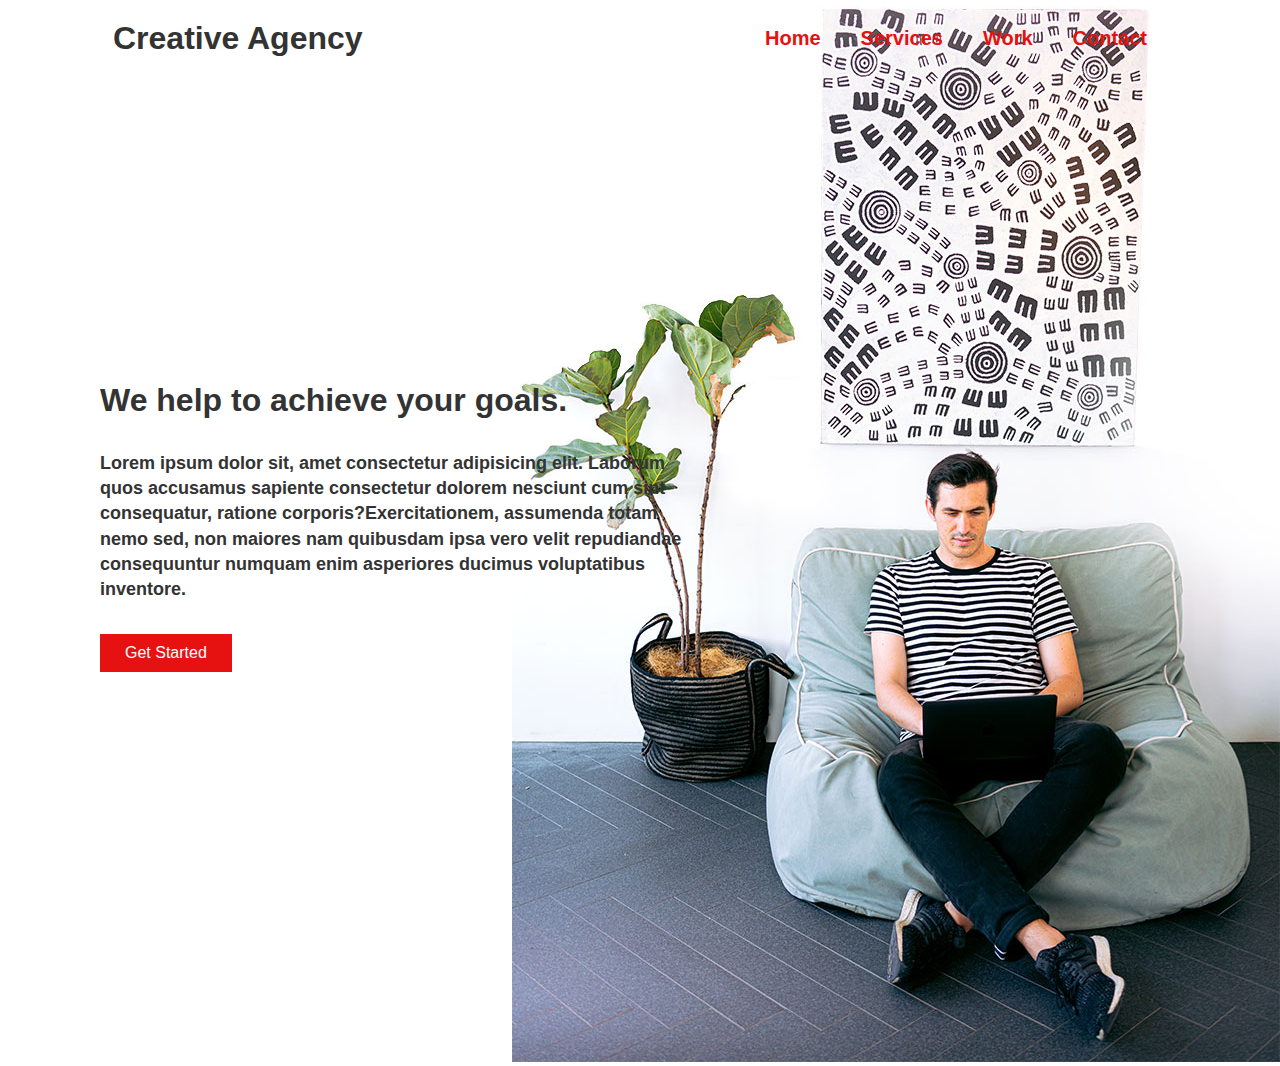
<file: Agency Project/index.html>
<!DOCTYPE html>
<html lang="en">
<head>
    <meta charset="UTF-8">
    <meta http-equiv="X-UA-Compatible" content="IE=edge">
    <meta name="viewport" content="width=device-width, initial-scale=1.0">
    <link rel="stylesheet" href="css/all.min.css">
    <link rel="stylesheet" href="css/fontawesome.min.css">
    <link rel="stylesheet" href="style.css">
    <link rel="stylesheet" href="navigation.css">
    <link rel="stylesheet" href="showcase.css">
    <link rel="stylesheet" href="services.css">
    <title>Creative Agency</title>
</head>
<body>

<!-- Navigation -->

    <header>
        <div class="container">
            <div class="main-nav">
                <h3 class="h3-all">Creative Agency</h3>

                <ul>
                    <li><a href="index.html">Home</a></li>
                    <li><a href="services.html">Services</a></li>
                    <li><a href="work.html">Work</a></li>
                    <li><a href="contact.html">Contact</a></li>
                </ul>
            </div>

        </div>
    </header>

    <!-- Showcase -->

    <section>
        <div class="showcase">

            <div class="show-img">
                <img src="images/home-img.jpg" alt="">
            </div>

            <div class="show-text spacing">
                <h3 class="h3-all">We help to achieve your goals.</h3>
                <p>Lorem ipsum dolor sit, amet consectetur adipisicing elit. Laborum quos accusamus sapiente consectetur dolorem nesciunt cum sint consequatur, ratione corporis?Exercitationem, assumenda totam nemo sed, non maiores nam quibusdam ipsa vero velit repudiandae consequuntur numquam enim asperiores ducimus voluptatibus inventore.</p>
                <a href="contact.html">Get Started</a>
            </div>

        </div>
    </section>

</body>
</html>
</file>
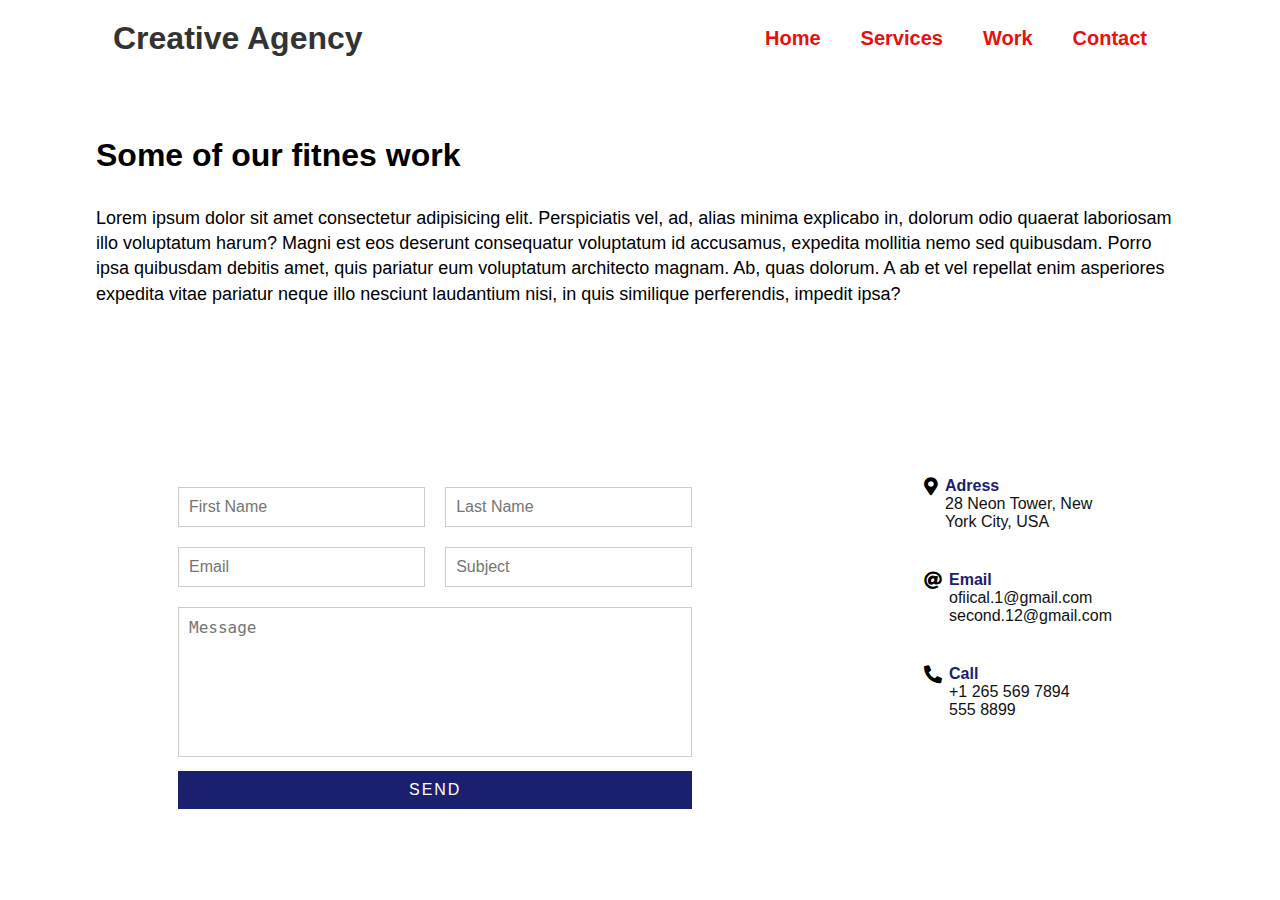
<file: Agency Project/contact.html>
<!DOCTYPE html>
<html lang="en">
<head>
    <meta charset="UTF-8">
    <meta http-equiv="X-UA-Compatible" content="IE=edge">
    <meta name="viewport" content="width=device-width, initial-scale=1.0">
    <link rel="stylesheet" href="css/all.min.css">
    <link rel="stylesheet" href="css/fontawesome.min.css">
    <link rel="stylesheet" href="style.css">
    <link rel="stylesheet" href="navigation.css">
    <link rel="stylesheet" href="showcase.css">
    <link rel="stylesheet" href="services.css">
    <link rel="stylesheet" href="work.css">
    <link rel="stylesheet" href="contact.css">
    <title>Creative Agency</title>
</head>
<body>

<!-- Navigation -->

    <header>
        <div class="container">
            <div class="main-nav">
                <h3 class="h3-all">Creative Agency</h3>

                <ul>
                    <li><a href="index.html">Home</a></li>
                    <li><a href="services.html">Services</a></li>
                    <li><a href="work.html">Work</a></li>
                    <li><a href="contact.html">Contact</a></li>
                </ul>
            </div>

        </div>
    </header>

    <!-- Services -->

    <section class="services">
        <div class="container spacing">
            <h1>Some of our fitnes work</h1>
            <p>Lorem ipsum dolor sit amet consectetur adipisicing elit. Perspiciatis vel, ad, alias minima explicabo in, dolorum odio quaerat laboriosam illo voluptatum harum? Magni est eos deserunt consequatur voluptatum id accusamus, expedita mollitia nemo sed quibusdam. Porro ipsa quibusdam debitis amet, quis pariatur eum voluptatum architecto magnam. Ab, quas dolorum. A ab et vel repellat enim asperiores expedita vitae pariatur neque illo nesciunt laudantium nisi, in quis similique perferendis, impedit ipsa?</p>
        </div>
    </section>

    <!-- Contact -->

    <section class="section-contact">
        <div class="contact">
            <div class="contact-form">
                
                <form>

                    <div class="row">
                        <div class="input-50">
                            <input type="text" placeholder="First Name">
                        </div>
                        <div class="input-50">
                            <input type="text" placeholder="Last Name">
                        </div>
                    </div>

                    <div class="row">
                        <div class="input-50">
                            <input type="text" placeholder="Email">
                        </div>
                        <div class="input-50">
                            <input type="text" placeholder="Subject">
                        </div>
                    </div>

                    <div class="row">
                        <div class="input-100">
                            <textarea placeholder="Message"></textarea>
                        </div>
                    </div>

                    <div class="row">
                        <div class="input-100">
                            <input type="submit" value="Send">
                        </div>
                    </div>

                </form>

            </div>

            <div class="contact-info">

                <div class="info-box">
                    <i class="fas fa-map-marker-alt"></i>
                    <div class="details">
                        <h4>Adress</h4>
                        <p>28 Neon Tower, New York City, USA</p>
                    </div>
                </div>

                <div class="info-box">
                    <i class="fas fa-at"></i>
                    <div class="details">
                        <h4>Email</h4>
                        <p>ofiical.1@gmail.com</p>
                        <p>second.12@gmail.com</p>
                    </div>
                </div>

                <div class="info-box">
                    <i class="fas fa-phone-alt"></i>
                    <div class="details">
                        <h4>Call</h4>
                        <p>+1 265 569 7894</p>
                        <p>555 8899</p>
                    </div>
                </div>

            </div>
        </div>
    </section>

</body>
</html>
</file>
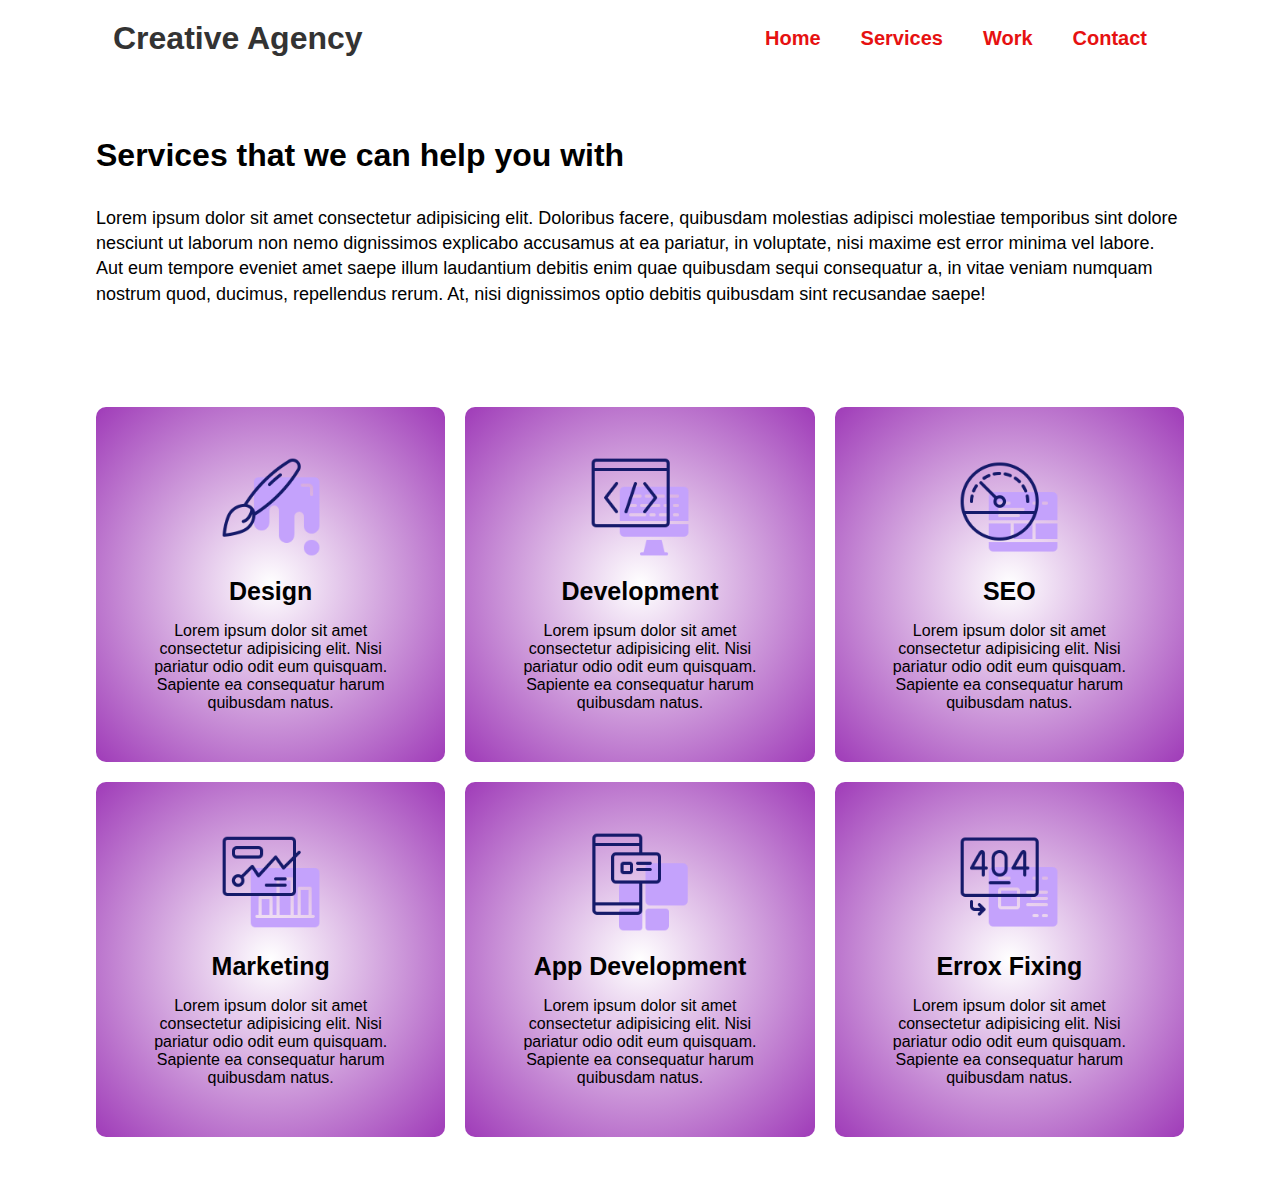
<file: Agency Project/services.html>
<!DOCTYPE html>
<html lang="en">
<head>
    <meta charset="UTF-8">
    <meta http-equiv="X-UA-Compatible" content="IE=edge">
    <meta name="viewport" content="width=device-width, initial-scale=1.0">
    <link rel="stylesheet" href="css/all.min.css">
    <link rel="stylesheet" href="css/fontawesome.min.css">
    <link rel="stylesheet" href="style.css">
    <link rel="stylesheet" href="navigation.css">
    <link rel="stylesheet" href="showcase.css">
    <link rel="stylesheet" href="services.css">
    <title>Creative Agency</title>
</head>
<body>

<!-- Navigation -->

    <header>
        <div class="container">
            <div class="main-nav">
                <h3 class="h3-all">Creative Agency</h3>

                <ul>
                    <li><a href="index.html">Home</a></li>
                    <li><a href="services.html">Services</a></li>
                    <li><a href="work.html">Work</a></li>
                    <li><a href="contact.html">Contact</a></li>
                </ul>
            </div>

        </div>
    </header>

    <!-- Services -->

    <section class="services">
        <div class="container spacing">
            <h1>Services that we can help you with</h1>
            <p>Lorem ipsum dolor sit amet consectetur adipisicing elit. Doloribus facere, quibusdam molestias adipisci molestiae temporibus sint dolore nesciunt ut laborum non nemo dignissimos explicabo accusamus at ea pariatur, in voluptate, nisi maxime est error minima vel labore. Aut eum tempore eveniet amet saepe illum laudantium debitis enim quae quibusdam sequi consequatur a, in vitae veniam numquam nostrum quod, ducimus, repellendus rerum. At, nisi dignissimos optio debitis quibusdam sint recusandae saepe!
            </p>
        </div>
    </section>

    <!-- Grid -->

    <section class="grid">
     <div class="container">

      <div class="grid-all">

        <div class="grid-box grid-back spacing-2">
            <img src="images/001.png" alt="" class="grid-img">
            <h3>Design</h3>
            <p>Lorem ipsum dolor sit amet consectetur adipisicing elit. Nisi pariatur odio odit eum quisquam. Sapiente ea consequatur harum quibusdam natus.</p>
        </div>

        <div class="grid-box grid-back spacing-2">
            <img src="images/002.png" alt="" class="grid-img">
            <h3>Development</h3>
            <p>Lorem ipsum dolor sit amet consectetur adipisicing elit. Nisi pariatur odio odit eum quisquam. Sapiente ea consequatur harum quibusdam natus.</p>
        </div>

        <div class="grid-box grid-back spacing-2">
            <img src="images/003.png" alt="" class="grid-img">
            <h3>SEO</h3>
            <p>Lorem ipsum dolor sit amet consectetur adipisicing elit. Nisi pariatur odio odit eum quisquam. Sapiente ea consequatur harum quibusdam natus.</p>
        </div>

        <div class="grid-box grid-back spacing-2">
            <img src="images/004.png" alt="" class="grid-img">
            <h3>Marketing</h3>
            <p>Lorem ipsum dolor sit amet consectetur adipisicing elit. Nisi pariatur odio odit eum quisquam. Sapiente ea consequatur harum quibusdam natus.</p>
        </div>

        <div class="grid-box grid-back spacing-2">
            <img src="images/005.png" alt="" class="grid-img">
            <h3>App Development</h3>
            <p>Lorem ipsum dolor sit amet consectetur adipisicing elit. Nisi pariatur odio odit eum quisquam. Sapiente ea consequatur harum quibusdam natus.</p>
        </div>

        <div class="grid-box grid-back spacing-2">
            <img src="images/006.png" alt="" class="grid-img">
            <h3>Errox Fixing</h3>
            <p>Lorem ipsum dolor sit amet consectetur adipisicing elit. Nisi pariatur odio odit eum quisquam. Sapiente ea consequatur harum quibusdam natus.</p>
        </div>

      </div>
     </div>
    </section>

</body>
</html>
</file>
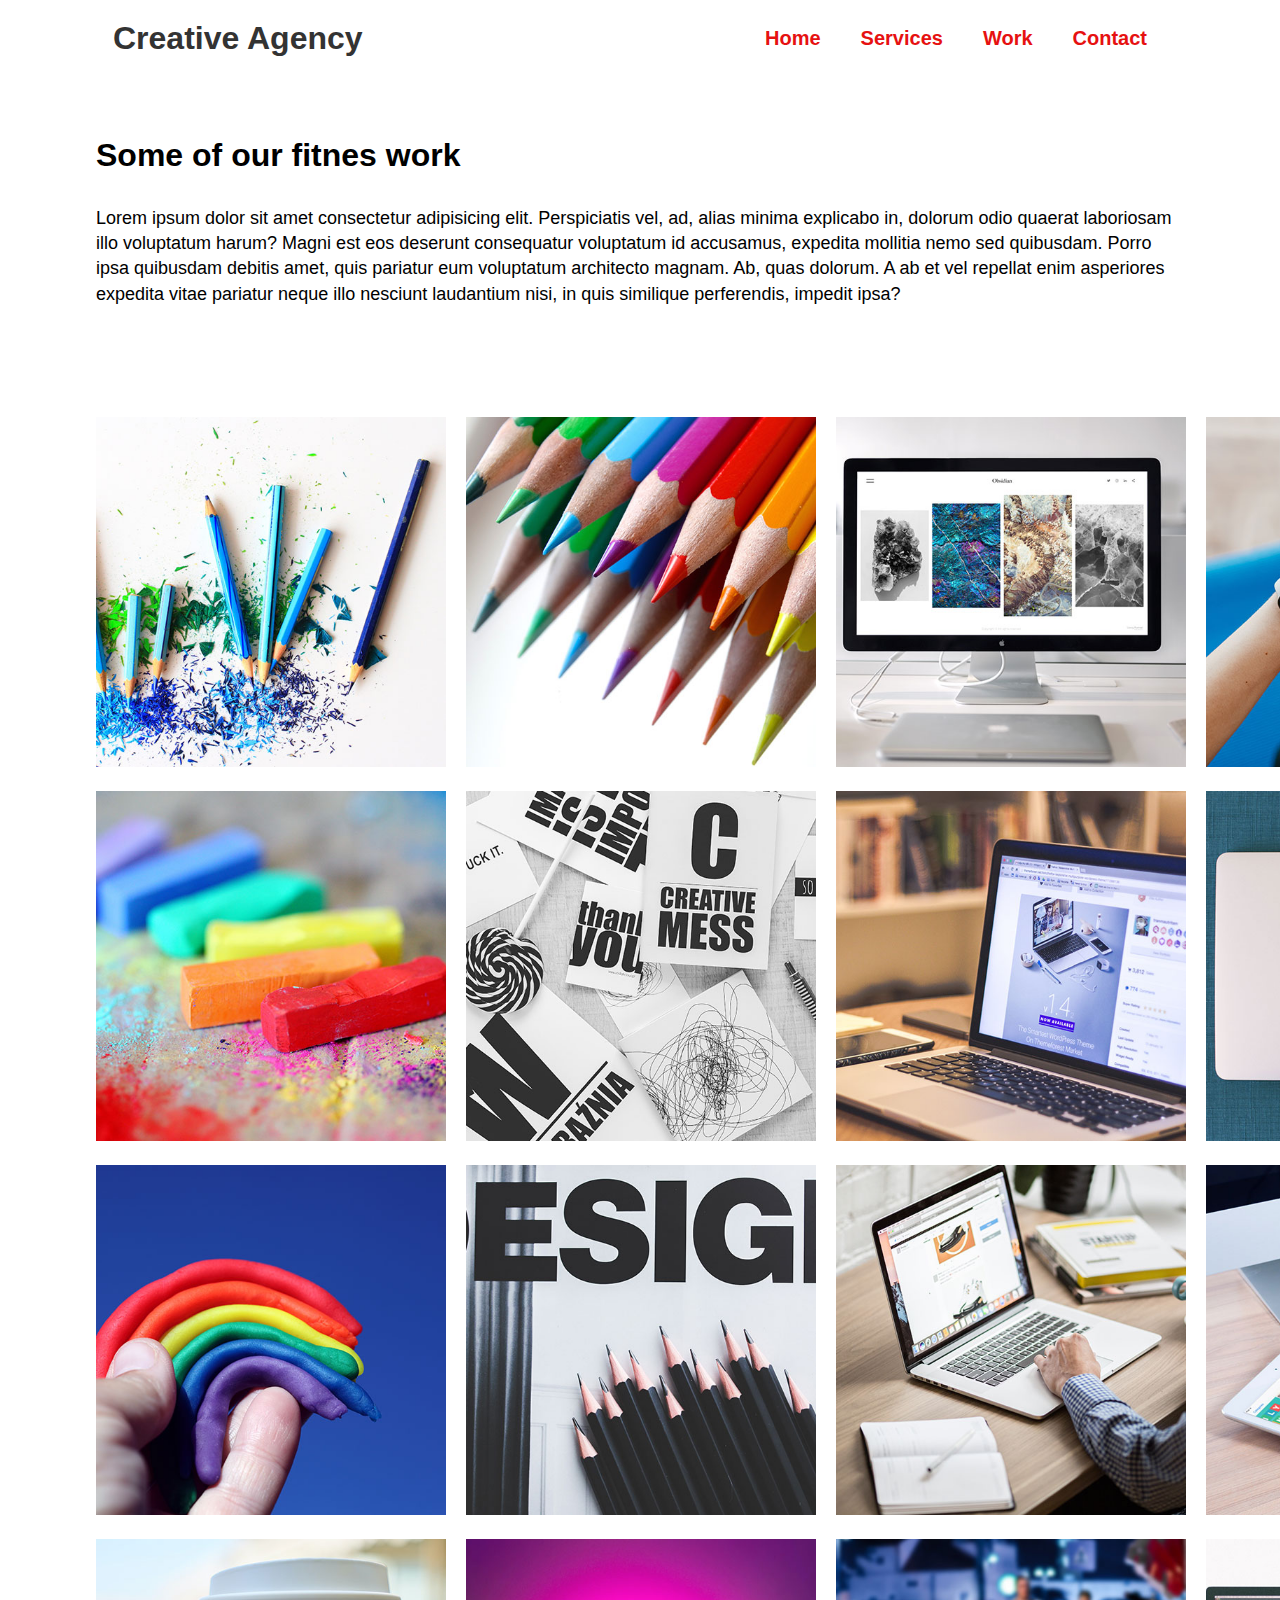
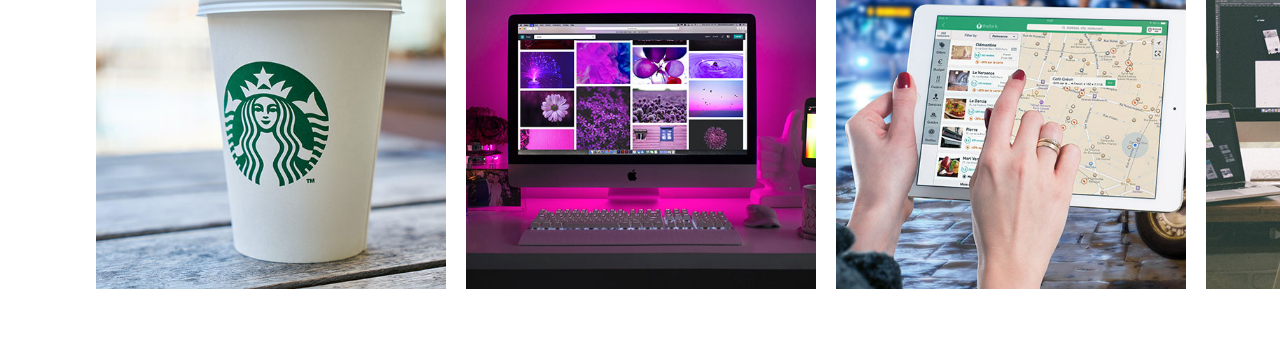
<file: Agency Project/work.html>
<!DOCTYPE html>
<html lang="en">
<head>
    <meta charset="UTF-8">
    <meta http-equiv="X-UA-Compatible" content="IE=edge">
    <meta name="viewport" content="width=device-width, initial-scale=1.0">
    <link rel="stylesheet" href="css/all.min.css">
    <link rel="stylesheet" href="css/fontawesome.min.css">
    <link rel="stylesheet" href="style.css">
    <link rel="stylesheet" href="navigation.css">
    <link rel="stylesheet" href="showcase.css">
    <link rel="stylesheet" href="services.css">
    <link rel="stylesheet" href="work.css">
    <title>Creative Agency</title>
</head>
<body>

<!-- Navigation -->

    <header>
        <div class="container">
            <div class="main-nav">
                <h3 class="h3-all">Creative Agency</h3>

                <ul>
                    <li><a href="index.html">Home</a></li>
                    <li><a href="services.html">Services</a></li>
                    <li><a href="work.html">Work</a></li>
                    <li><a href="contact.html">Contact</a></li>
                </ul>
            </div>

        </div>
    </header>

    <!-- Services -->

    <section class="services">
        <div class="container spacing">
            <h1>Some of our fitnes work</h1>
            <p>Lorem ipsum dolor sit amet consectetur adipisicing elit. Perspiciatis vel, ad, alias minima explicabo in, dolorum odio quaerat laboriosam illo voluptatum harum? Magni est eos deserunt consequatur voluptatum id accusamus, expedita mollitia nemo sed quibusdam. Porro ipsa quibusdam debitis amet, quis pariatur eum voluptatum architecto magnam. Ab, quas dolorum. A ab et vel repellat enim asperiores expedita vitae pariatur neque illo nesciunt laudantium nisi, in quis similique perferendis, impedit ipsa?</p>
        </div>
    </section>

    <!-- Grid -->

    <div class="work">
        <div class="container">

            <div class="work-all">
                <div class="work-box">
                    <img src="images/portfolio-item1.jpg" alt="">
                    <div class="action">
                        <a href="#">Launch</a>
                    </div>
                </div>

                <div class="work-box">
                    <img src="images/portfolio-item2.jpg" alt="">
                    <div class="action">
                        <a href="#">Launch</a>
                    </div>
                </div>

                <div class="work-box">
                    <img src="images/portfolio-item3.jpg" alt="">
                    <div class="action">
                        <a href="#">Launch</a>
                    </div>
                </div>

                <div class="work-box">
                    <img src="images/portfolio-item4.jpg" alt="">
                    <div class="action">
                        <a href="#">Launch</a>
                    </div>
                </div>

                <div class="work-box">
                    <img src="images/portfolio-item5.jpg" alt="">
                    <div class="action">
                        <a href="#">Launch</a>
                    </div>
                </div>

                <div class="work-box">
                    <img src="images/portfolio-item6.jpg" alt="">
                    <div class="action">
                        <a href="#">Launch</a>
                    </div>
                </div>

                <div class="work-box">
                    <img src="images/portfolio-item7.jpg" alt="">
                    <div class="action">
                        <a href="#">Launch</a>
                    </div>
                </div>            

                <div class="work-box">
                    <img src="images/portfolio-item8.jpg" alt="">
                    <div class="action">
                        <a href="#">Launch</a>
                    </div>
                </div>

                <div class="work-box">
                    <img src="images/portfolio-item9.jpg" alt="">
                    <div class="action">
                        <a href="#">Launch</a>
                    </div>
                </div>

                <div class="work-box">
                    <img src="images/portfolio-item10.jpg" alt="">
                    <div class="action">
                        <a href="#">Launch</a>
                    </div>
                </div>

                <div class="work-box">
                    <img src="images/portfolio-item11.jpg" alt="">
                    <div class="action">
                        <a href="#">Launch</a>
                    </div>
                </div>

                <div class="work-box">
                    <img src="images/portfolio-item12.jpg" alt="">
                    <div class="action">
                        <a href="#">Launch</a>
                    </div>
                </div>

                <div class="work-box">
                    <img src="images/portfolio-item13.jpg" alt="">
                    <div class="action">
                        <a href="#">Launch</a>
                    </div>
                </div>

                <div class="work-box">
                    <img src="images/portfolio-item14.jpg" alt="">
                    <div class="action">
                        <a href="#">Launch</a>
                    </div>
                </div>

                <div class="work-box">
                    <img src="images/portfolio-item15.jpg" alt="">
                    <div class="action">
                        <a href="#">Launch</a>
                    </div>
                </div>

                <div class="work-box">
                    <img src="images/portfolio-item16.jpg" alt="">
                    <div class="action">
                        <a href="#">Launch</a>
                    </div>
                </div>
            </div>
        </div>
    </div>

</body>
</html>
</file>
<file: Agency Project/style.css>
*{
    margin: 0;
    padding: 0;
    box-sizing: border-box;
}

body{
    font-family: 'Segoe UI', Tahoma, Geneva, Verdana, sans-serif;
}

.container{
    width: 85%;
    margin: auto;
}

.spacing>*+*{
    margin-top: var(--spacer, 2rem);
}

.spacing-2>*+*{
    margin-top: var(--spacer, 1rem);
}

:root{
    --light: #f2f2f2;
    --dark: #333;
    --border-clr: #999;
    --btn: rgb(230, 17, 17);
    --btn2: rgb(6, 8, 73);
}

.show-text a{
    display: inline-block;
    background: var(--btn);
    padding: 10px 25px;
    text-align: center;
    text-decoration: none;
    color: white;
    transition: 250ms ease-in-out;
}

.show-text a:hover{
    transform: scale(1.05);
}

@media(max-width: 1068px){
    body{
        background: #f2f2f2;
    }
    
    .main-nav{
        display: flex;
        flex-direction: column;
    }

    .main-nav ul{
        margin-top: 20px;
        padding: 5px;
        background: rgba(0, 0, 0, 0.172);
        align-items: center;
        text-align: center;
        justify-content: center;
    }

    .showcase .show-img{
        display: none;
    }

    .showcase .show-text{
        position: absolute;
        top: 50%;
        left: 50%;
        transform: translate(-50%, -50%);
    }

    .grid-all{
        grid-template-columns: 1fr;
    }

    .work-all{
        display: grid;
        grid-template-columns: 1fr;
    }

    .contant{
        flex-direction: column;
    }

    .contant-form{
        width: 100%;
        padding: 30px 30px 20px;
    }

    .contant-form .row{
        flex-direction: column;
    }

    .contant-form .input-50,
    .contant-form .input-100{
        width: 100%;
        margin: 0;
    }
}

@media(max-width: 500px){
    body{
        background: #f2f2f2;
    }
    
    .main-nav, .grid-all, .work-all{
        display: flex;
        flex-direction: column;
    }

    .main-nav ul{
        margin-top: 20px;
        padding: 5px;
        background: rgba(0, 0, 0, 0.172);
        text-align: center;
}

    .showcase .show-img{
        display: none;
    }

    .showcase .show-text{
        text-align: center;
        position: absolute;
        top: 50%;
        left: 50%;
        transform: translate(-50%, -50%);
    }

    .show-text .h3-all{
        font-size: 1.7rem;
    }

    .show-text p{
        font-size: 14px;
        width: 400px;
        font-weight: normal;
    }

    .grid-all{
        grid-template-columns: 1fr;
    }

    .work-all{
        display: grid;
        grid-template-columns: 1fr;
    }
}
</file>
<file: Agency Project/navigation.css>
header{
    padding: 20px;
}

.main-nav{
    display: flex;
    justify-content: space-between;
    align-items: center;
}

.h3-all{
    color: var(--dark);
    font-size: 2rem;
    font-weight: bold;
}

.main-nav h3{
    z-index: 2;
}

.main-nav ul{
    display: flex;
    list-style: none;
    z-index: 2;
}

.main-nav li{
    padding: 0 20px;
}

.main-nav a{
    text-decoration: none;
    color: var(--btn);
    font-weight: bold;
    font-size: 20px;
    transition: 0.5s ease-in;
}

.main-nav a:hover{
    border-bottom: 2px solid var(--dark);
    /*transform: scale(0.98);*/
}
</file>
<file: Agency Project/showcase.css>
.showcase{
    display: flex;
    height: 100vh;
    align-items: center;
    padding: 100px;
}

.showcase .show-img{
    position: absolute;
    bottom: 0;
    right: 0;
    height: 110%;
}

.show-text{
    z-index: 2;
    max-width: 600px;
    color: var(--dark);
    position: relative;
}

.show-text p{
    line-height: 1.4;
    font-weight: bold;
    font-size: 18px;
}
</file>
<file: Agency Project/services.css>
.services{
    padding: 60px 0;
}

.services h1{
    font-size: 2rem;
    font-weight: bold;
}

.services p{
    font-size: 18px;
    font-weight: 500;
    line-height: 1.4;
}

.grid{
    padding: 40px 0;
}

.grid-box{
    background: radial-gradient(var(--clr-inner, rgb(194, 191, 191)), var(--clr-outer, #f2f2f2));
}

.grid-all{
    display: grid;
    grid-template-columns: repeat(3, 1fr);
    text-align: center;
    gap: 20px;
}

.grid-box h3{
    font-size: 25px;
}

.grid-box .grid-img{
    max-width: 100px;
}

.grid .grid-box{
    padding: 50px;
    border-radius: 10px;
}

.grid .grid-box:hover{
    box-shadow: 0 10px 30px rgba(0,0,0,0.4);
}

.grid-back{
    --clr-inner: white;
    --clr-outer: rgb(159, 59, 184);
}
</file>
<file: Agency Project/work.css>
.work{
    padding: 50px 0;
}

.work-all{
    display: grid;
    grid-template-columns: repeat(4, 1fr);
    grid-gap: 20px;
}

.work-box{
    position: relative;
}

.work-box img{
    width: 350px;
    height: 350px;
}

.work-box .action{
    position: absolute;
    top: 0;
    left: 0;
    width: 350px;
    height: 350px;
    background: rgba(0, 0, 0, 0.8);
    display: flex;
    align-items: center;
    justify-content: center;
    opacity: 0;
    transition: 250ms ease-in-out;
}

.work-box .action:hover{
    opacity: 1;
}

.work-box .action a{
    display: inline-block;
    color: white;
    border: 1px solid white;
    padding: 5px 20px;
    text-align: center;
    text-decoration: none;
    transition: 250ms ease-in-out;
}

.action a:hover{
    transform: scale(1.1);
}
</file>
<file: Agency Project/contact.css>
.section-contact {
    width: 80%;
    margin: auto;
}

.contact{
    position: relative;
    margin-top: 50px;
    display: flex;
    justify-content:space-between;
    align-items: flex-start;
}

.contact-form{
    position: relative;
    width: calc(100% - 400px);
    padding: 60px 40px 20px;
    flex-basis: 60%;
}

.contact-info{
    flex-basis: 20%;
    padding: 60px 40px 20px;
    width: 350px;
}

.contact-info .info-box{
    display: flex;
    align-items: flex-start;
    margin-bottom: 40px;
}

.info-box i{
    padding-right: 7px;
    font-size: 18px;
}

.contact-info .info-box .details h4{
    color: #1b206e;
}

.contact-info .info-box .details p{
    color: #111;
}

.contact-form form{
    width: 100%;
}

.contact-form .row{
    width: 100%;
    display: flex;
}

.contact-form .input-50{
    width: 50%;
    margin: 0 10px;
}

.contact-form .input-100{
    width: 100%;
    margin: 0 10px;
}

.contact-form .row input,
.contact-form .row textarea{
    position: relative;
    border: 1px solid rgba(0,0,0,0.2);
    color: #111;
    background: transparent;
    width: 100%;
    padding: 10px;
    outline: none;
    font-size: 16px;
    font-weight: 300;
    margin: 10px 0;
    resize: none;
}

.contact-form .row textarea{
    height: 150px;
}

.contact-form .row input[type='submit']{
    background: #1b206e;
    color: white;
    margin: 0;
    text-transform: uppercase;
    letter-spacing: 2px;
    font-weight: 300;
    border: 0;
    cursor: pointer;
}
</file>
